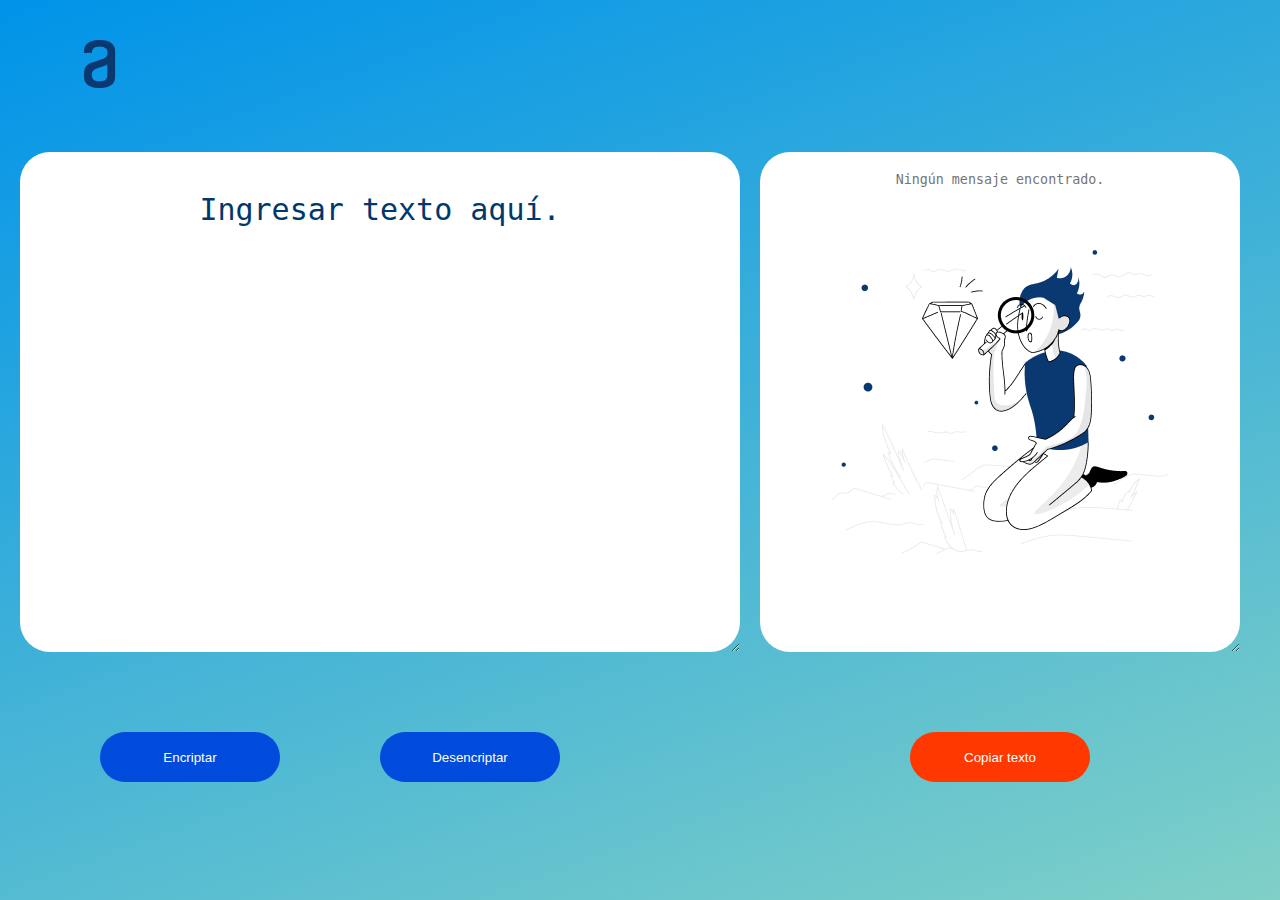
<file: index.html>
<!DOCTYPE html>
<html lang="en">
<head>
    <meta charset="UTF-8">
    <meta http-equiv="X-UA-Compatible" content="IE=edge">
    <meta name="viewport" content="width=device-width, initial-scale=1.0">
    <title>Encriptador de Texto</title>
    <link rel="stylesheet" href="Encriptador.css">
    <link rel="shortcut icon" href="LogoaluraEncriptador.png" type="image/x-icon">
</head>
<body>
    <img class="logo" src="LogoaluraEncriptador.png" alt="">
    <div class="contenido">
        <div class="contenedorEntrada">
            <textarea name="input" class="entrada" cols="30" rows="10" placeholder="Ingresar texto aquí."></textarea>
            <div class="buttons">
                <button class="btnencriptar" type="button" onclick="encriptar()">Encriptar</button>
                <button class="btndesencriptar" type="button" onclick="desencriptar()">Desencriptar</button><br>
            </div>
        </div>
        <div class="contenedorSalida">
            <textarea name="output" id="salida" cols="30" rows="10" placeholder="Ningún mensaje encontrado."></textarea>
            <div>
                <button class="btncopiar" type="button" onclick="copiar()">Copiar texto</button>
            </div>
        </div>
    </div>
    <script src="encriptador.js"></script>
</body>
</html>
</file>
<file: Encriptador.css>
*{
    margin:0;
    box-sizing: border-box;
}

body{
    background-color: #0093E9;
    background-image: linear-gradient(160deg, #0093E9 0%, #80D0C7 100%);   
    background-repeat: no-repeat;
    height: 100vh;
}
.contenido{
    display: flex;
    flex-direction: row;
    margin: 20px;
}
.logo{
    margin: 40px;
}
.contenedorEntrada{
    width: 60%;
    display: flex;
    flex-direction: column;
    justify-content: center;
    align-items: center;
    gap: 80px;
    
}
.entrada{
    display: flex;
    border: none;
    background-color:  #ffffff;
    width: 100%;
    height: 660px;
    text-align:center;
    font-size: 30px;
    border-radius: 30px;
    padding: 40px;
}
.entrada::placeholder{
    color: #00386d;
    font-size: 30px;
    text-align: center;
}
.buttons{
    display: flex;
    flex-direction: row;
    gap: 100px;
    
}
.btnencriptar, .btndesencriptar{
    height: 50px;
    width: 180px;
    border-radius: 30px;
    color: white;
    background-color: #004bdb;
    border: none;
    cursor: pointer;
}

.btndesencriptar:hover,.btnencriptar:hover{
    background-color: #ff2d00;
    border: 5px solid #004bdb;
}

.contenedorSalida{
    display: flex;
    width: 40%;
    margin: 0 20px;
    flex-direction: column;
    justify-content: center;
    align-items: center;
    gap: 80px;
}
#salida{
    display: flex;
    flex-direction: column;
    background-color: white;
    background-image: url(Muñeco.png);
    background-repeat: no-repeat;
    background-position: center;
    height: 660px;
    width: 100%;
    border: none;
    border-radius: 30px;
    text-align: center;
    align-items: center;
    justify-content: center;
    color: #0A3871;
    padding: 20px;
}

.btncopiar{
    height: 50px;
    width: 180px;
    border-radius: 30px;
    background-color: #ff3800;
    color: white;
    border: none;
    cursor: pointer;
}
.btncopiar:hover{
    background-color: #0042ff;
    border: 5px solid #ff3800;
}

@media (max-width:1023px){
    .contenido{
        flex-direction: column;
    }
    .logo{
        margin: 40px auto;
    }
    .containerLogo{
        text-align: center;
    }
    body{
        background-color: #0093E9;
        background-image: none;
    }
    .contenedorEntrada{
        width: 100%;
    }
    .contenedorSalida{
        width: 100%;
        margin: 80px 0 0 ;
        gap: 0;
    }
    .buttons{
        gap:10px;
        margin: 0 20px;
    }
    .btnencriptar, .btndesencriptar{
        height: 50px;
        width: 150px;
        border-radius: 30px;
    }
    #salida{
        background-repeat: no-repeat;

        background-size: 250px;
    }
    .btncopiar{
        margin: 40px;
    }
}
@media (min-width:1024px){
    .entrada{
        height: 500px;
    }
    #salida{
        height: 500px;
    }
}
</file>
